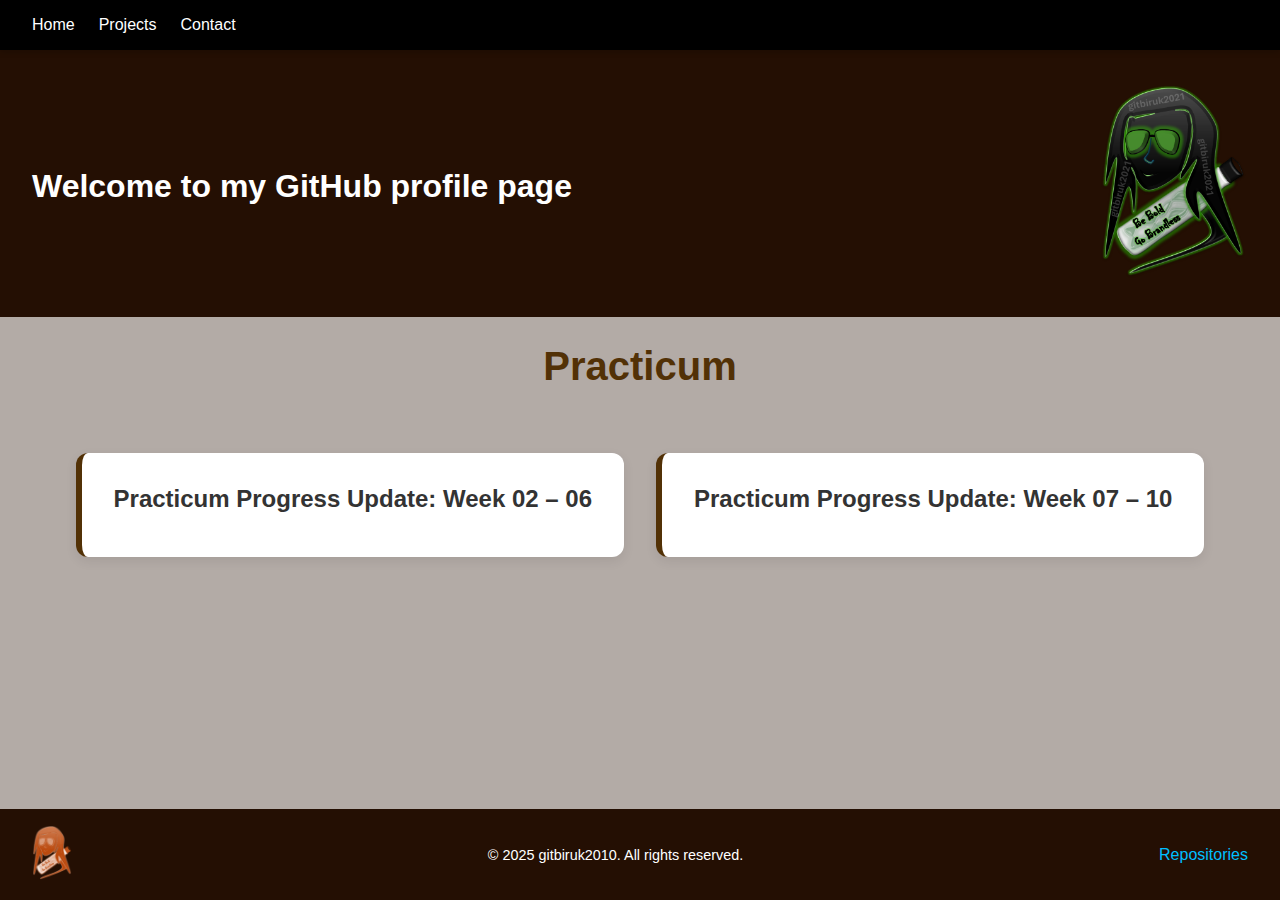
<file: index.html>
<!DOCTYPE html>
<html lang="en">
  <head>
    <meta charset="UTF-8" />
    <meta name="viewport" content="width=device-width, initial-scale=1.0" />
    <title>Home - gitbiruk2010 Portfolio</title>
    <link rel="stylesheet" href="style/style.css" />
  </head>

  <body>
    <div class="wrapper">
      <!-- Navigation Bar -->
      <nav class="navbar">
        <ul class="nav-links">
          <li><a href="index.html">Home</a></li>
          <li><a href="projects.html">Projects</a></li>
          <li><a href="contact.html">Contact</a></li>
        </ul>
      </nav>

      <!-- Banner Section with illustration and code flow animation -->
      <header class="profile-header">
        <div class="profile-left">
          <h1>Welcome to my GitHub profile page</h1>
        </div>
        <div class="profile-right">
          <a href="index.html">
            <img
              src="./images/logo01.png"
              alt="Rotating Logo"
              class="profile-image"
              id="rotating-logo"
            />
          </a>
        </div>
      </header>

      <div class="glow-divider"></div>

      <!-- Main Section with Two Cards -->
      <main>
        <div class="page-content">
          <h1>Practicum</h1>
        </div>
        <div class="card-container">
          <a href="week02-06.html" class="card-link">
            <section class="card">
              <h2>Practicum Progress Update: Week 02 – 06</h2>
            </section>
          </a>

          <a href="week07-10.html" class="card-link">
            <section class="card">
              <h2>Practicum Progress Update: Week 07 – 10</h2>
            </section>
          </a>
        </div>
      </main>
    </div>
    <script src="./js/script.js"></script>
    <footer class="site-footer">
      <div class="footer-left">
        <img src="./images/footer-logo.png" alt="Logo" class="footer-logo" />
      </div>
      <div class="footer-center">
        <p>&copy; 2025 gitbiruk2010. All rights reserved.</p>
      </div>
      <div class="footer-right">
        <a href="https://github.com/gitbiruk2010" target="_blank" rel="noopener"
          >Repositories</a
        >
      </div>
    </footer>
  </body>
</html>
</file>
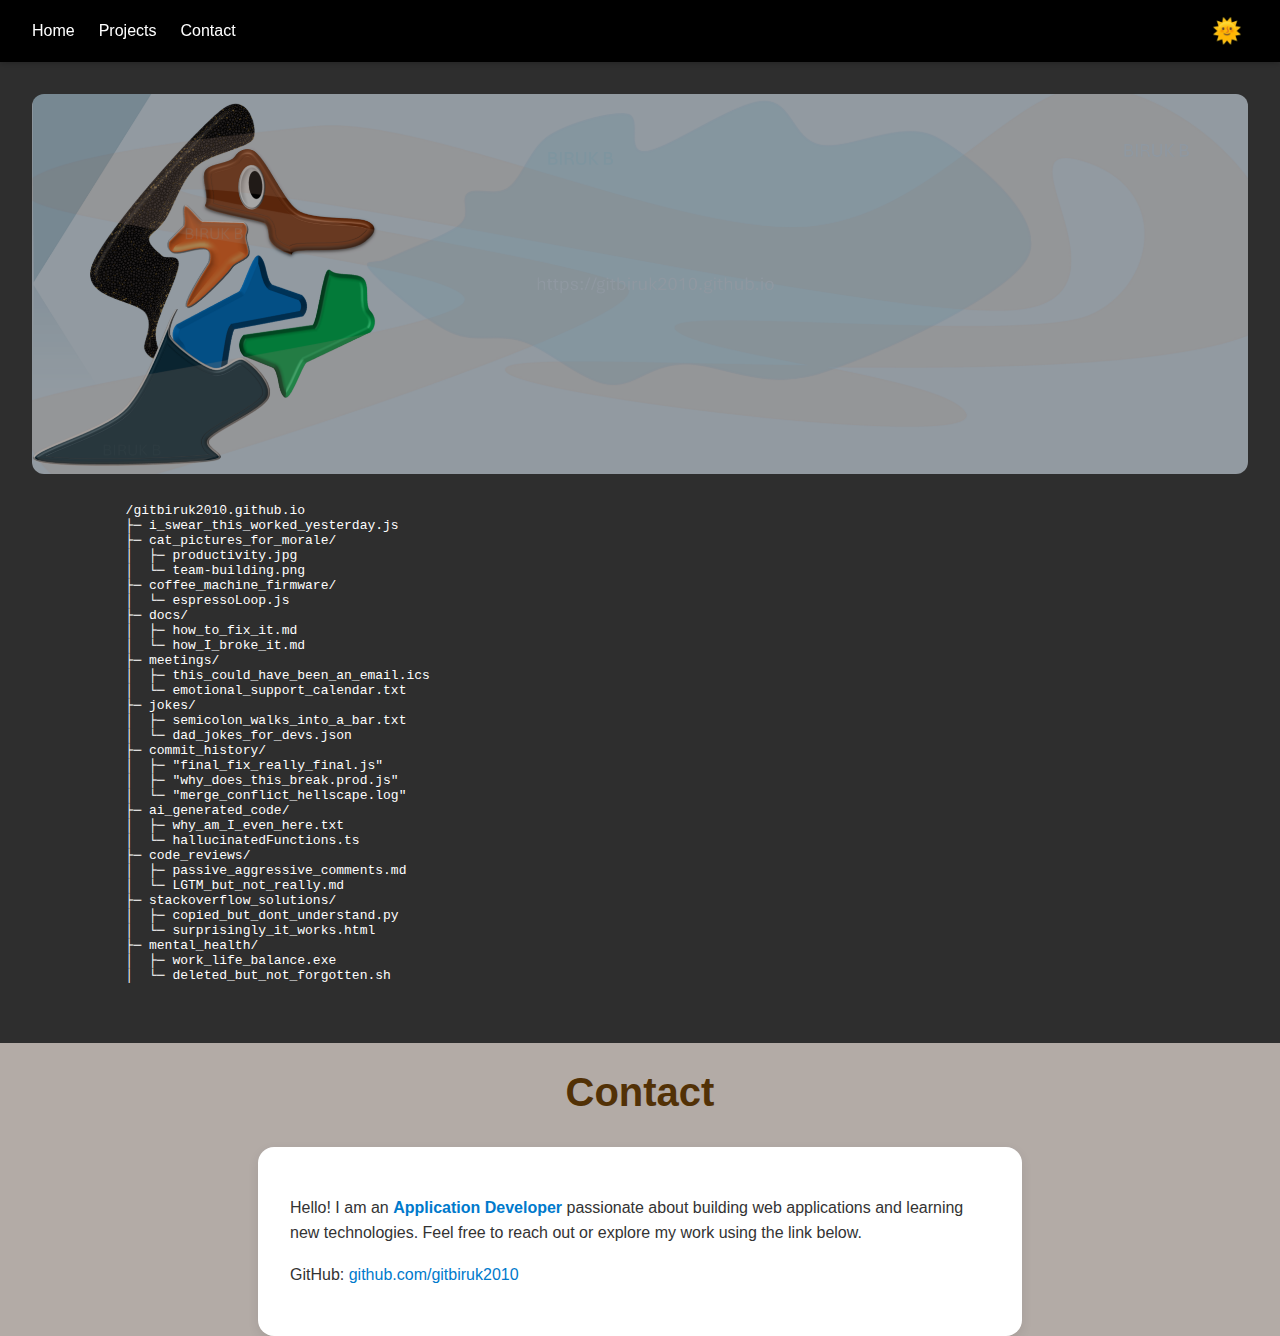
<file: contact.html>
<!DOCTYPE html>
<html lang="en">
<head>
  <meta charset="UTF-8" />
  <meta name="viewport" content="width=device-width, initial-scale=1.0" />
  <title>Contact - gitbiruk2010 Portfolio</title>
  <link rel="stylesheet" href="style/style.css" />
</head>
<body>
  <!-- Navigation Bar (same as other pages) -->
  <nav class="navbar">
    <ul class="nav-links">
      <li><a href="index.html">Home</a></li>
      <li><a href="projects.html">Projects</a></li>
      <li><a href="contact.html">Contact</a></li>
    </ul>
    <button id="theme-toggle" aria-label="Toggle light/dark theme">
      <span id="theme-icon">🌞</span>
    </button>
  </nav>
   <header class="banner">
    <!-- Banner image: realistic illustration of a man coding.
         Source: Pixabay (https://pixabay.com/illustrations/coding-man-programming-technology-7939372/) -->
    <img src="images/banner-git02.png" alt="Banner: Man coding at a computer" class="banner-image" />
    <!-- Overlay code snippet that scrolls upward like 'tree' command output -->
    <div class="code-flow">
      <div class="code-flow-inner">
        <pre>
            /gitbiruk2010.github.io
            ├─ i_swear_this_worked_yesterday.js
            ├─ cat_pictures_for_morale/
            │  ├─ productivity.jpg
            │  └─ team-building.png
            ├─ coffee_machine_firmware/
            │  └─ espressoLoop.js
            ├─ docs/
            │  ├─ how_to_fix_it.md
            │  └─ how_I_broke_it.md
            ├─ meetings/
            │  ├─ this_could_have_been_an_email.ics
            │  └─ emotional_support_calendar.txt
            ├─ jokes/
            │  ├─ semicolon_walks_into_a_bar.txt
            │  └─ dad_jokes_for_devs.json
            ├─ commit_history/
            │  ├─ "final_fix_really_final.js"
            │  ├─ "why_does_this_break.prod.js"
            │  └─ "merge_conflict_hellscape.log"
            ├─ ai_generated_code/
            │  ├─ why_am_I_even_here.txt
            │  └─ hallucinatedFunctions.ts
            ├─ code_reviews/
            │  ├─ passive_aggressive_comments.md
            │  └─ LGTM_but_not_really.md
            ├─ stackoverflow_solutions/
            │  ├─ copied_but_dont_understand.py
            │  └─ surprisingly_it_works.html
            ├─ mental_health/
            │  ├─ work_life_balance.exe
            │  └─ deleted_but_not_forgotten.sh
        </pre>
      </div>
    </div>
  </header>
  <div class="page-content">
  <main>
    <h1>Contact</h1>
    <!-- Author/Developer Description -->
    <section class="author-info">
      <p>Hello! I am an <strong>Application Developer</strong> passionate about building web applications and learning new technologies. Feel free to reach out or explore my work using the link below.</p>
      <p>GitHub: 
        <a href="https://github.com/gitbiruk2010" target="_blank" rel="noopener">github.com/gitbiruk2010</a>
      </p>
    </section>
  </main>
</div>
  <script src="js/script.js"></script>
</body>
</html>
</file>
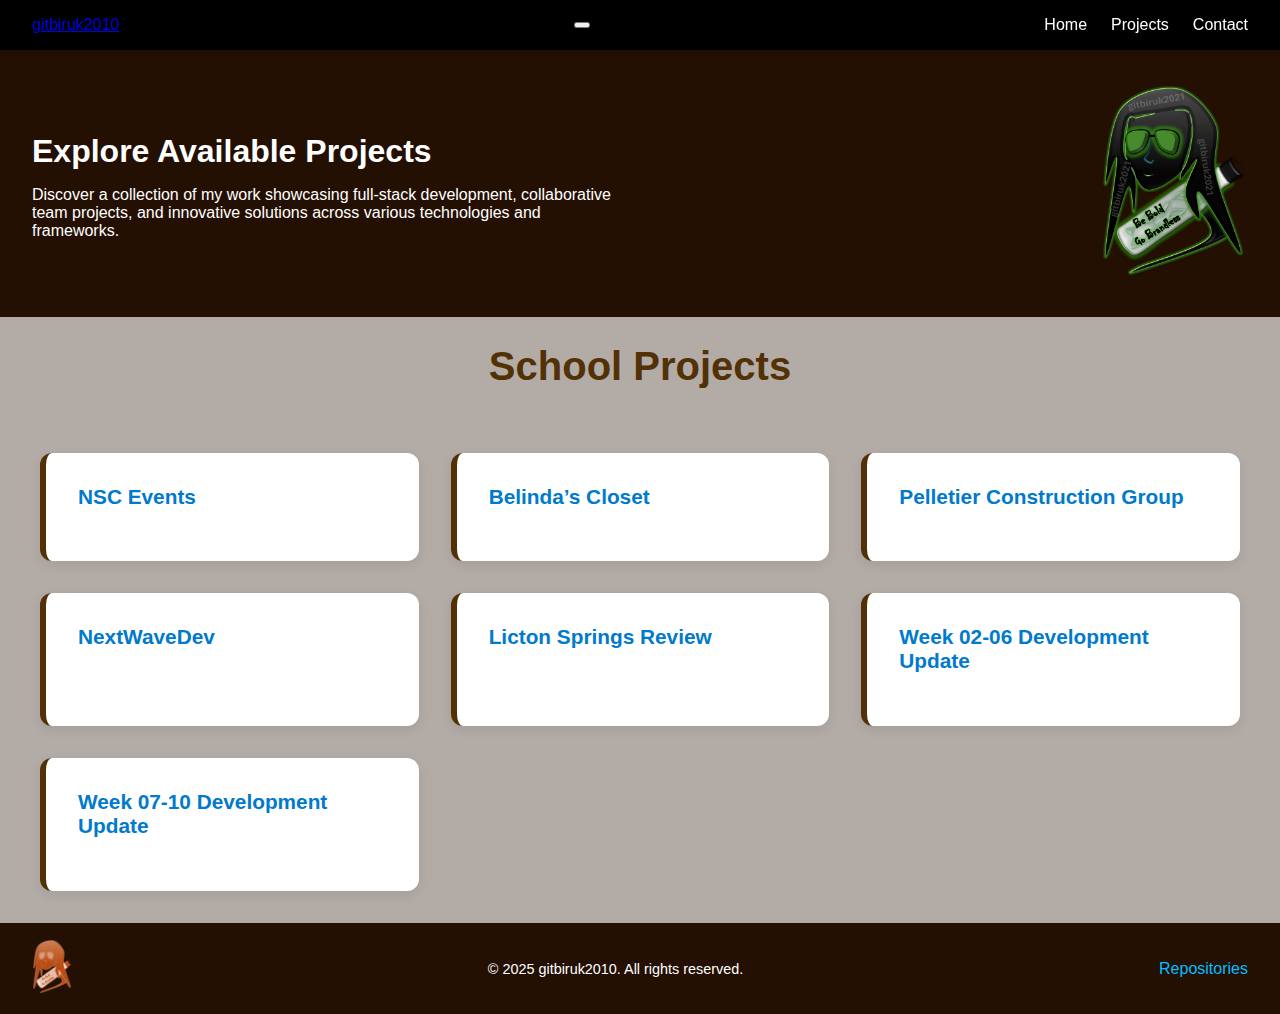
<file: projects.html>
<!DOCTYPE html>
<html lang="en">
  <head>
    <meta charset="UTF-8" />
    <meta name="viewport" content="width=device-width, initial-scale=1.0" />
    <title>Projects - gitbiruk2010 Portfolio</title>
    <link rel="stylesheet" href="style/style.css" />
  </head>

  <body>
    <div class="wrapper">
      <!-- Navigation Bar (same structure as index.html) -->
      <nav class="navbar">
        <div class="nav-brand">
          <a href="index.html">gitbiruk2010</a>
        </div>
        <button class="nav-toggle" id="nav-toggle" aria-label="Toggle navigation">
          <span class="hamburger-line"></span>
          <span class="hamburger-line"></span>
          <span class="hamburger-line"></span>
        </button>
        <ul class="nav-links" id="nav-links">
          <li><a href="index.html">Home</a></li>
          <li><a href="projects.html" class="active">Projects</a></li>
          <li><a href="contact.html">Contact</a></li>
        </ul>
      </nav>
      <header class="profile-header">
        <div class="profile-left">
          <h1>Explore Available Projects</h1>
          <p class="profile-description">
            Discover a collection of my work showcasing full-stack development,
            collaborative team projects, and innovative solutions across various
            technologies and frameworks.
          </p>
        </div>
        <div class="profile-right">
          <a href="index.html">
            <img
              src="./images/logo01.png"
              alt="Rotating Logo"
              class="profile-image"
              id="rotating-logo"
            />
          </a>
        </div>
      </header>

      <!-- <div class="glow-divider"></div> -->

      <!-- Main Section -->
      <main>
        <div class="page-content">
          <h1>School Projects</h1>
          <div class="projects-grid">
            <!-- Project Card 1 -->
            <a
              href="https://github.com/SeattleColleges/nsc-events-fullstack"
              target="_blank"
              class="project-card"
            >
              <h3>NSC Events</h3>
            </a>

            <!-- Project Card 2 -->
            <a
              href="https://github.com/SeattleColleges/belindas-closet-fullstack"
              target="_blank"
              class="project-card"
            >
              <h3>Belinda’s Closet</h3>
            </a>

            <!-- Project Card 3 -->
            <a
              href="https://github.com/PelletierConstructionGroup/pelletier-construction-group-nextjs"
              target="_blank"
              class="project-card"
            >
              <h3>Pelletier Construction Group</h3>
            </a>

            <!-- Project Card 4 -->
            <a
              href="https://github.com/SeattleColleges/NextWaveDev"
              target="_blank"
              class="project-card"
            >
              <h3>NextWaveDev</h3>
            </a>
            <!-- Project Card 5 -->
            <a
              href="https://github.com/SeattleColleges/licton-springs-review-nextjs"
              target="_blank"
              class="project-card"
            >
              <h3>Licton Springs Review</h3>
            </a>

            <!-- Development Update Card -->
            <a href="week02-06.html" class="project-card dev-update-card">
              <h3>Week 02-06 Development Update</h3>
            </a>

            <!-- Development Update Card Week 07-10 -->
            <a href="week07-10.html" class="project-card dev-update-card">
              <h3>Week 07-10 Development Update</h3>
            </a>
          </div>
        </div>
      </main>
    </div>
    <script src="./js/script.js"></script>
    <footer class="site-footer">
      <div class="footer-left">
        <img src="./images/footer-logo.png" alt="Logo" class="footer-logo" />
      </div>
      <div class="footer-center">
        <p>&copy; 2025 gitbiruk2010. All rights reserved.</p>
      </div>
      <div class="footer-right">
        <a href="https://github.com/gitbiruk2010" target="_blank" rel="noopener"
          >Repositories</a
        >
      </div>
    </footer>
  </body>
</html>
</file>
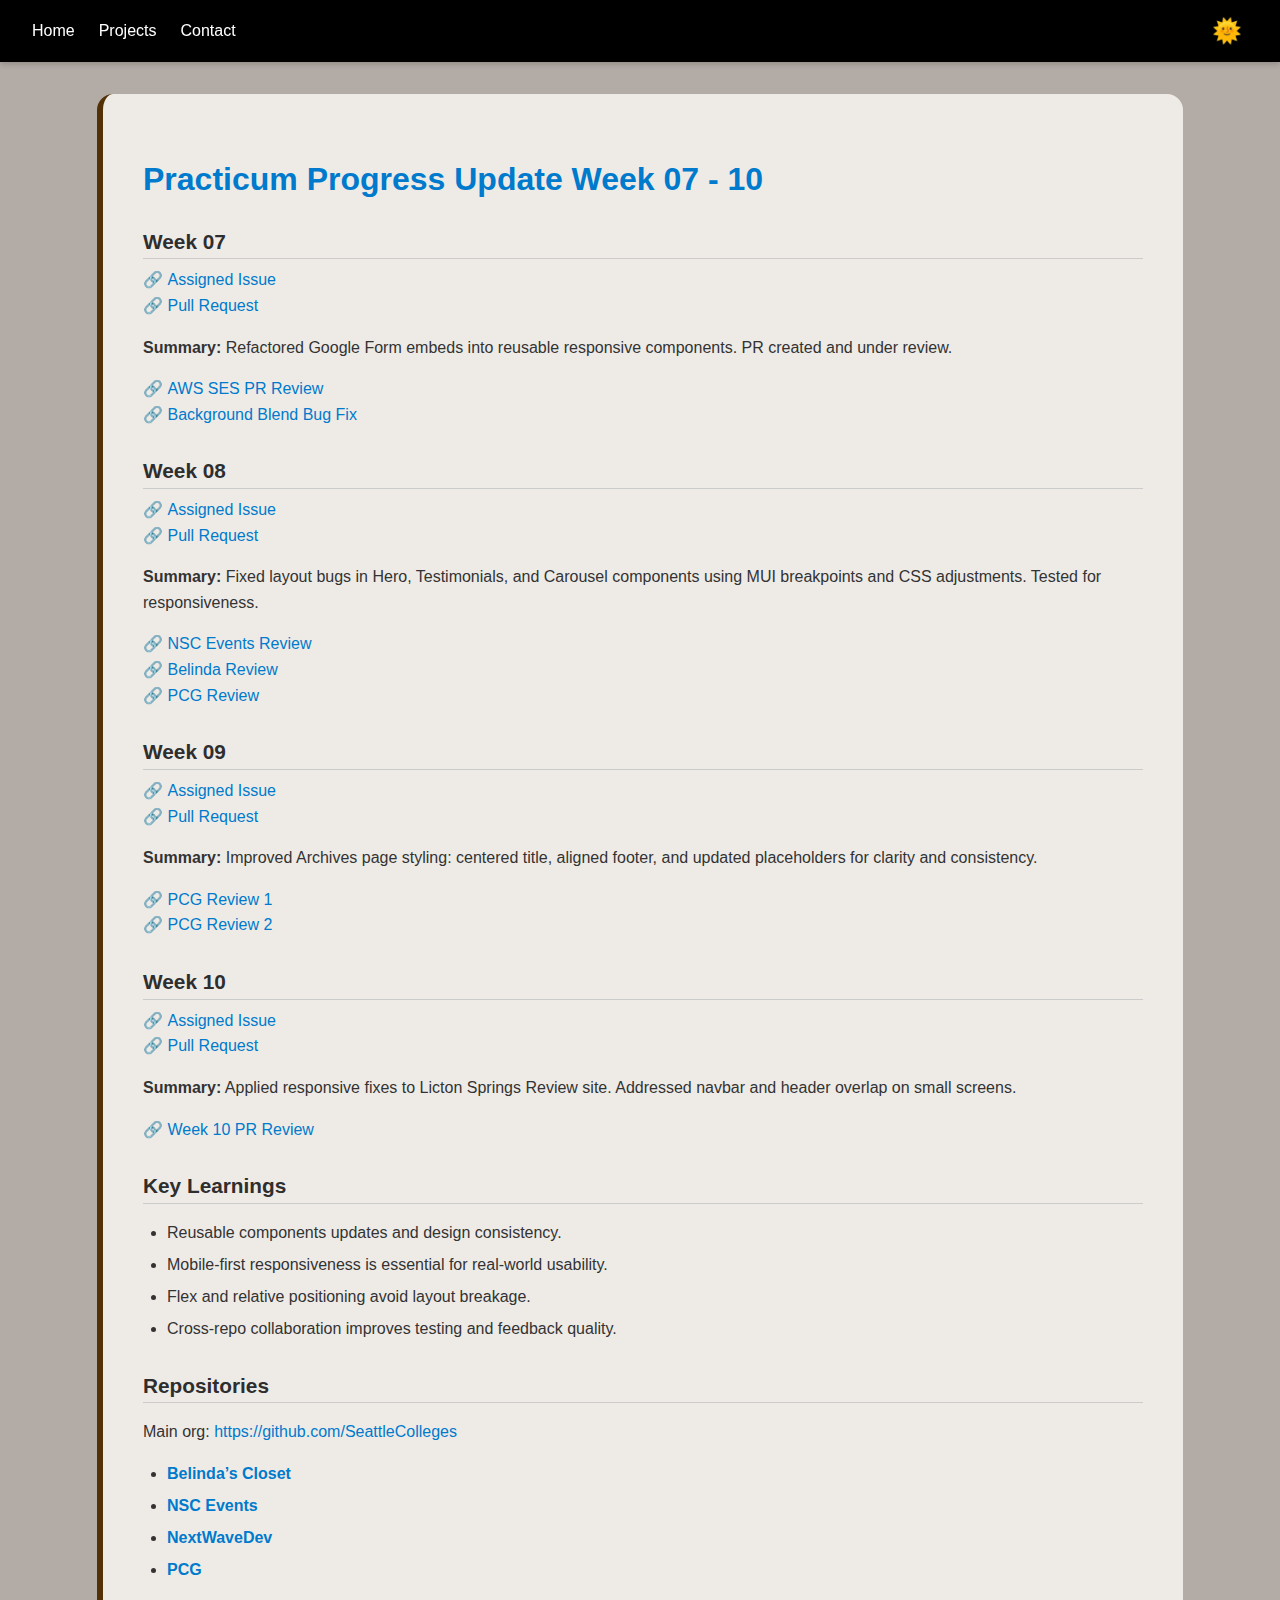
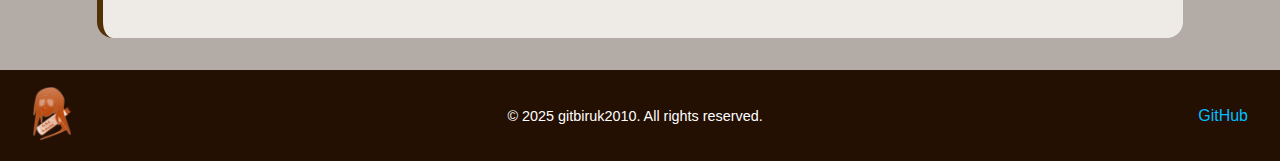
<file: week07-10.html>
<!DOCTYPE html>
<html lang="en">

<head>
  <meta charset="UTF-8" />
  <meta name="viewport" content="width=device-width, initial-scale=1.0" />
  <title>Practicum Update: Week 07–10</title>
  <link rel="stylesheet" href="style/style.css" />
</head>

<body>
  <div class="wrapper">
    <!-- Navigation Bar -->
  <nav class="navbar">
    <ul class="nav-links">
      <li><a href="index.html">Home</a></li>
      <li><a href="projects.html">Projects</a></li>
      <li><a href="contact.html">Contact</a></li>
    </ul>
    <button id="theme-toggle" aria-label="Toggle light/dark theme">
      <span id="theme-icon">🌞</span>
    </button>
  </nav>

  <main>
    <section class="detail-card">
      <h2>Practicum Progress Update Week 07 - 10</h2>

      <h3>Week 07</h3>

      🔗
      <a href="https://github.com/PelletierConstructionGroup/pelletier-construction-group-nextjs/issues/108">Assigned
        Issue</a><br />
      🔗
      <a href="https://github.com/PelletierConstructionGroup/pelletier-construction-group-nextjs/pull/109">Pull
        Request</a><br />
      <p>
        <strong>Summary:</strong> Refactored Google Form embeds into reusable
        responsive components. PR created and under review.
      </p>
      🔗
      <a href="https://github.com/SeattleColleges/belindas-closet-nextjs/pull/656#pullrequestreview-2859373664">AWS SES
        PR Review</a><br />
      🔗
      <a
        href="https://github.com/PelletierConstructionGroup/pelletier-construction-group-nextjs/pull/106#pullrequestreview-2865309205">Background
        Blend Bug Fix</a><br />

      <h3>Week 08</h3>

      🔗
      <a href="https://github.com/PelletierConstructionGroup/pelletier-construction-group-nextjs/issues/112">Assigned
        Issue</a><br />
      🔗
      <a href="https://github.com/PelletierConstructionGroup/pelletier-construction-group-nextjs/pull/113">Pull
        Request</a><br />
      <p>
        <strong>Summary:</strong> Fixed layout bugs in Hero, Testimonials, and
        Carousel components using MUI breakpoints and CSS adjustments. Tested
        for responsiveness.
      </p>
      🔗
      <a href="https://github.com/SeattleColleges/nsc-events-nestjs/pull/196#pullrequestreview-2866922464">NSC Events
        Review</a><br />
      🔗
      <a href="https://github.com/SeattleColleges/belindas-closet-nextjs/pull/661#pullrequestreview-2866916698">Belinda
        Review</a><br />
      🔗
      <a
        href="https://github.com/PelletierConstructionGroup/pelletier-construction-group-nextjs/pull/111#pullrequestreview-2869032058">PCG
        Review</a><br />

      <h3>Week 09</h3>

      🔗
      <a href="https://github.com/SeattleColleges/licton-springs-review-nextjs/issues/107">Assigned Issue</a><br />
      🔗
      <a href="https://github.com/SeattleColleges/licton-springs-review-nextjs/pull/108">Pull Request</a><br />
      <p>
        <strong>Summary:</strong> Improved Archives page styling: centered
        title, aligned footer, and updated placeholders for clarity and
        consistency.
      </p>
      🔗
      <a
        href="https://github.com/PelletierConstructionGroup/pelletier-construction-group-nextjs/pull/115#pullrequestreview-2887113334">PCG
        Review 1</a><br />
      🔗
      <a
        href="https://github.com/PelletierConstructionGroup/pelletier-construction-group-nextjs/pull/117#pullrequestreview-2889941287">PCG
        Review 2</a><br />

      <h3>Week 10</h3>

      🔗
      <a href="https://github.com/SeattleColleges/licton-springs-review-nextjs/issues/125">Assigned Issue</a><br />
      🔗
      <a href="https://github.com/SeattleColleges/licton-springs-review-nextjs/pull/126">Pull Request</a><br />
      <p>
        <strong>Summary:</strong> Applied responsive fixes to Licton Springs
        Review site. Addressed navbar and header overlap on small screens.
      </p>
      🔗
      <a href="https://github.com/SeattleColleges/nsc-events-nextjs/pull/693#pullrequestreview-2926823889">Week 10 PR
        Review</a><br />
      <!-- Visuals -->

      <h3>Key Learnings</h3>
      <ul>
        <li>Reusable components updates and design consistency.</li>
        <li>
          Mobile-first responsiveness is essential for real-world usability.
        </li>
        <li>Flex and relative positioning avoid layout breakage.</li>
        <li>
          Cross-repo collaboration improves testing and feedback quality.
        </li>
      </ul>
      <!-- Repositories -->
      <h3>Repositories</h3>
      <p>
        Main org:
        <a href="https://github.com/SeattleColleges" target="_blank">https://github.com/SeattleColleges</a>
      </p>
      <ul>
        <li>
          <a href="https://github.com/SeattleColleges/belindas-closet-nextjs" target="_blank"><strong>Belinda’s
              Closet</strong></a>
        </li>
        <li>
          <a href="https://github.com/SeattleColleges/nsc-events-nextjs" target="_blank"><strong>NSC Events</strong></a>
        </li>
        <li>
          <a href="https://github.com/SeattleColleges/NextWaveDev" target="_blank"><strong>NextWaveDev</strong></a>
        </li>
        <li>
          <a href="https://github.com/PelletierConstructionGroup/pelletier-construction-group-nextjs"
            target="_blank"><strong>PCG</strong></a>
        </li>
      </ul>
    </section>
  </main>
</div>
  <script src="./js/script.js"></script>
  <footer class="site-footer">
  <div class="footer-left">
    <img src="./images/footer-logo.png" alt="Logo" class="footer-logo" />
  </div>
  <div class="footer-center">
    <p>&copy; 2025 gitbiruk2010. All rights reserved.</p>
  </div>
  <div class="footer-right">
    <a href="https://github.com/gitbiruk2010" target="_blank" rel="noopener">GitHub</a>
  </div>
</footer>
</body>


</html>
</file>
<file: style/style.css>
.profile-header {
  display: flex;
  justify-content: space-between;
  align-items: center;
  padding: 2rem;
  /* background-color: #5c7f96; */
  color: #ffffff;
  flex-wrap: wrap;
  background-color: rgb(36, 15, 3);
}

body {
  font-family: "Arial", sans-serif;
  margin: 0;
  padding: 0;
  background-color: rgb(179, 171, 166);
  color: white;
}

.profile-left {
  max-width: 600px;
}

.profile-left h1 {
  font-size: 2rem;
  margin-bottom: 1rem;
}

.profile-image {
  width: 150px;
  height: auto;
  object-fit: contain;
  border: none;
  border-radius: 0;
}

@media (max-width: 768px) {
  .profile-header {
    flex-direction: column-reverse;
    text-align: center;
  }

  .profile-left {
    max-width: 100%;
  }

  .profile-image {
    margin-bottom: 1rem;
  }
}

.navbar {
  background-color: black;
  color: #fff;
  display: flex;
  justify-content: space-between;
  align-items: center;
  padding: 1rem 2rem;
  position: sticky;
  top: 0;
  z-index: 1000;
  box-shadow: 0 2px 6px rgba(0, 0, 0, 0.2);
}

.nav-links {
  list-style: none;
  display: flex;
  gap: 1.5rem;
  margin: 0;
  padding: 0;
}

.nav-links li a {
  color: #fff;
  text-decoration: none;
  font-weight: 500;
  transition: color 0.3s;
}

.nav-links li a:hover {
  color: #00bfff;
}

#theme-toggle {
  background: none;
  border: none;
  font-size: 1.5rem;
  cursor: pointer;
  color: #fff;
}

.card-container {
  display: flex;
  flex-wrap: wrap;
  justify-content: center;
  gap: 2rem;
  padding: 2rem;
}

.card-link {
  text-decoration: none;
}

.card {
  background-color: #ffffff;
  border-left: 6px solid #523106;
  padding: 2rem;
  border-radius: 0.75rem;
  box-shadow: 0 4px 12px rgba(0, 0, 0, 0.08);
  transition: transform 0.2s, box-shadow 0.2s;
  color: #333;
  text-align: center;
}

.card h2 {
  margin-top: 0;
  margin-bottom: 0.75rem;
  font-size: 1.5rem;
}

.card p {
  margin: 0;
  color: #555;
}

.card:hover {
  transform: translateY(-4px);
  box-shadow: 0 8px 20px rgba(0, 0, 0, 0.12);
  background-color: #cab9a8;
}

/* week 02 - 06 style */
/* Detail page content card */
.detail-card {
  background-color: rgb(238, 235, 231);
  margin: 2rem auto;
  padding: 2.5rem;
  border-radius: 1rem;
  max-width: 1000px;
  border-left: 6px solid #523106;
  color: #333;
}

.detail-card h2 {
  font-size: 2rem;
  margin-bottom: 1rem;
  color: #007acc;
}

.detail-card h3 {
  font-size: 1.3rem;
  margin-top: 2rem;
  margin-bottom: 0.5rem;
  color: #2e2e2e;
  border-bottom: 1px solid #ccc;
  padding-bottom: 0.3rem;
}

.detail-card h4 {
  font-size: 1.1rem;
  margin-top: 1.5rem;
  margin-bottom: 0.3rem;
  color: #444;
}

.detail-card ul {
  padding-left: 1.5rem;
  margin-bottom: 1rem;
}

.detail-card ul li {
  margin-bottom: 0.4rem;
}

.detail-card a {
  color: #007acc;
  text-decoration: none;
}

.detail-card a:hover {
  text-decoration: underline;
}

.detail-card img {
  max-width: 100%;
  border-radius: 0.5rem;
  margin: 1rem 0;
}

/* Adjust links and bullets for clarity */
.detail-card p,
.detail-card li,
.detail-card a {
  font-size: 1rem;
  line-height: 1.6;
}

/* Projects page */
.banner {
  background-color: #2e2e2e;
  color: #ffffff;
  padding: 2rem;
  display: flex;
  justify-content: space-between;
  align-items: center;
  flex-wrap: wrap;
}

.banner-image {
  max-width: 100%;
  height: auto;
  border-radius: 0.75rem;
  margin-bottom: 1rem;
}

.projects-grid {
  display: grid;
  grid-template-columns: repeat(auto-fit, minmax(280px, 1fr));
  gap: 2rem;
  padding: 2rem;
  max-width: 1200px;
  margin: 0 auto;
}

.project-card {
  display: block;
  background-color: #ffffff;
  border-left: 6px solid #523106; /*HERE*/
  padding: 2rem;
  border-radius: 0.75rem;
  box-shadow: 0 4px 12px rgba(0, 0, 0, 0.08);
  text-decoration: none;
  color: #333;
  transition: transform 0.2s, box-shadow 0.2s, background-color 0.2s;
}

.project-card h3 {
  margin-top: 0;
  font-size: 1.3rem;
  color: #007acc;
}

.project-card p {
  margin-top: 0.75rem;
  color: #555;
  font-size: 0.95rem;
  line-height: 1.5;
}

.project-card:hover {
  transform: translateY(-4px);
  box-shadow: 0 8px 20px rgba(0, 0, 0, 0.12);
  background-color: #cab9a8;
}

.page-content h1 {
  text-align: center;
  font-size: 2.5rem;
  margin-bottom: 2rem;
  color: #523106;
}

.author-info {
  background-color: #ffffff;
  max-width: 700px;
  margin: 0 auto;
  padding: 2rem;
  border-radius: 1rem;
  box-shadow: 0 4px 12px rgba(0, 0, 0, 0.08);
  font-size: 1rem;
  line-height: 1.6;
  color: #333;
}

.author-info strong {
  color: #007acc;
}

.author-info a {
  color: #007acc;
  text-decoration: none;
}

.author-info a:hover {
  text-decoration: underline;
}

/* Footer */

html,
body {
  height: 100%;
  margin: 0;
  display: flex;
  flex-direction: column;
}

/* Wrap all content except footer */
.wrapper {
  flex: 1;
  display: flex;
  flex-direction: column;
}

/* Footer styling (already given, now it stays at bottom) */
.site-footer {
  display: flex;
  justify-content: space-between;
  align-items: center;
  /* background-color: black; */
  color: #ffffff;
  padding: 1rem 2rem;
  flex-wrap: wrap;
  background-color: rgb(36, 15, 3);
}

.footer-logo {
  width: 40px;
  height: auto;
}

.footer-center {
  text-align: center;
  flex: 1;
}

.footer-center p {
  margin: 0;
  font-size: 0.9rem;
}

.footer-right a {
  color: #00bfff;
  text-decoration: none;
  font-weight: 500;
}

.footer-right a:hover {
  text-decoration: underline;
}

@media (max-width: 600px) {
  .site-footer {
    flex-direction: column;
    text-align: center;
    gap: 0.5rem;
  }

  .footer-left,
  .footer-right {
    order: 1;
  }

  .footer-center {
    order: 0;
  }
}
</file>
